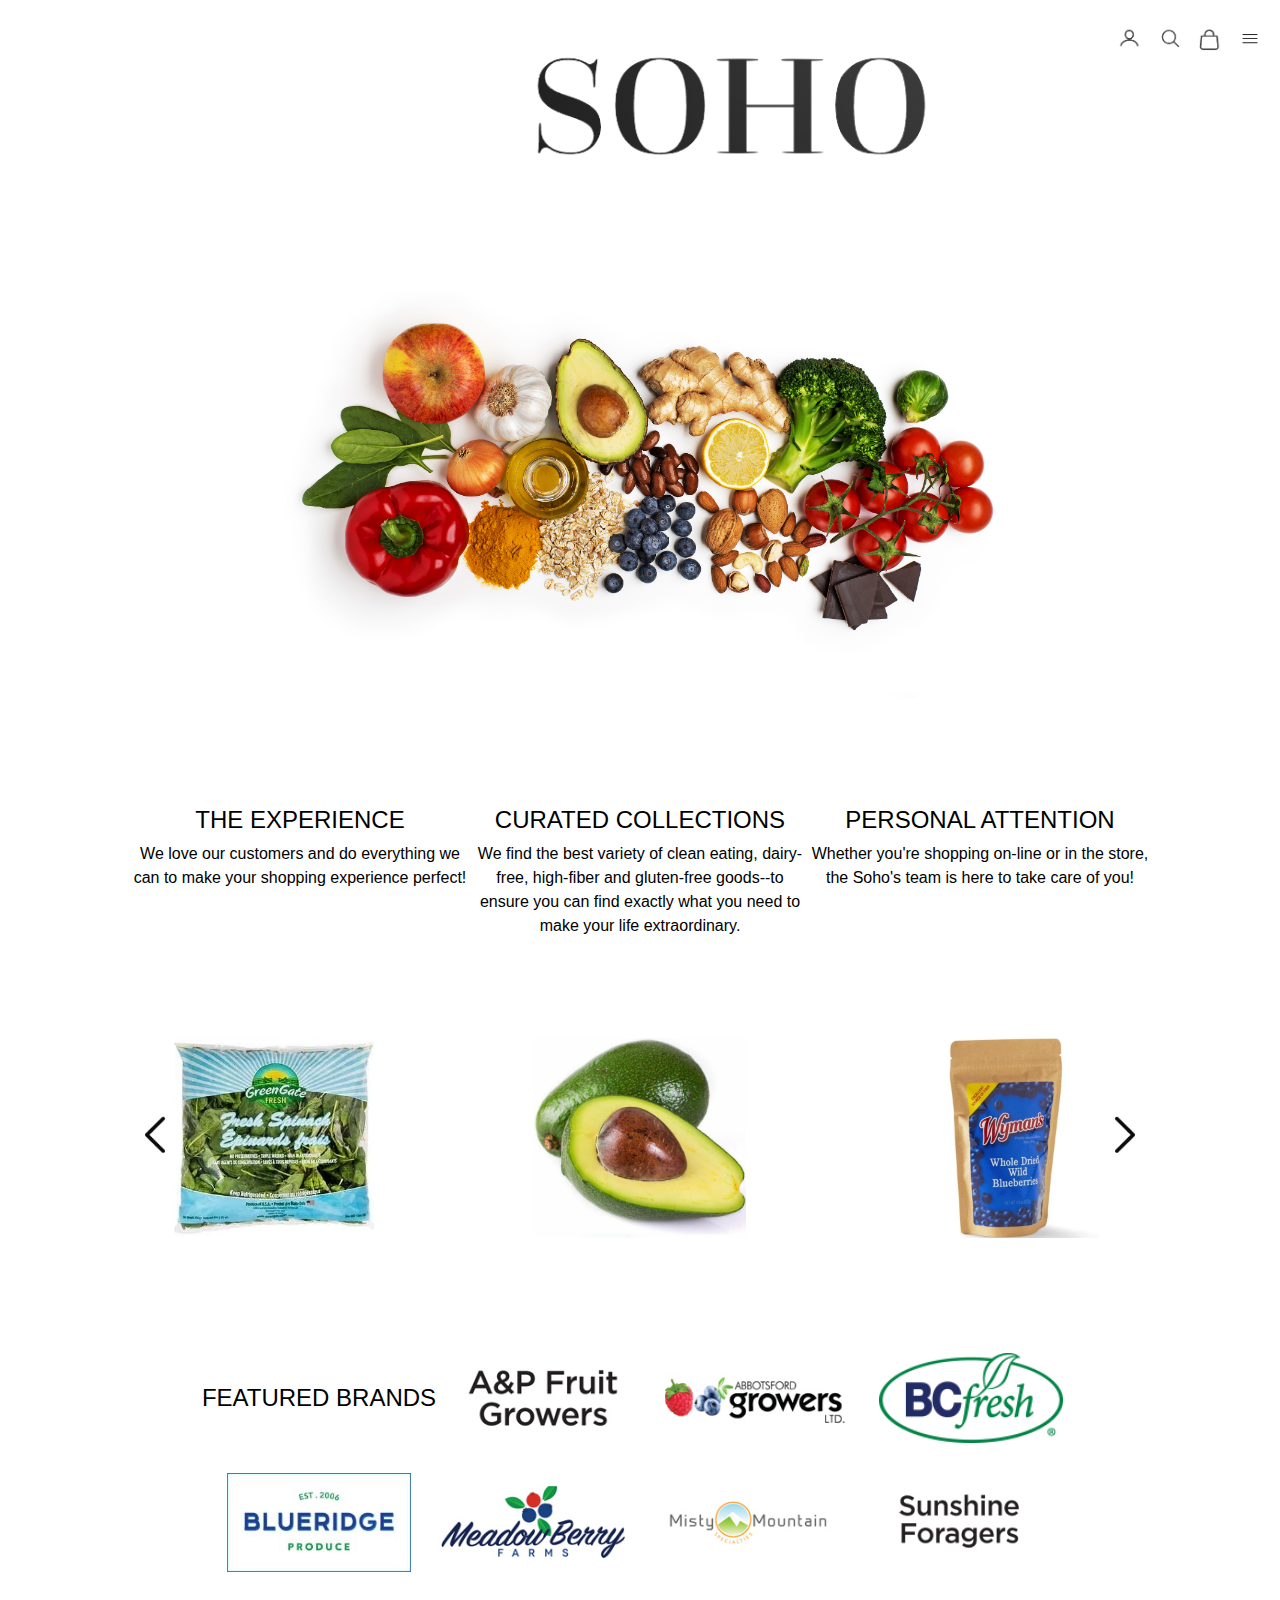
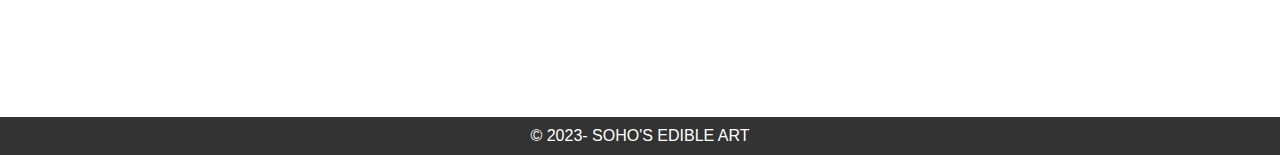
<file: index.html>
<!DOCTYPE html>
<html lang="en">
  <head>
    <meta charset="UTF-8" />
    <meta name="viewport" content="width=device-width, initial-scale=1.0" />
    <link rel="stylesheet" href="./pages/styles.css" />
    <script src="main.js"></script>
    <title>SOHO's edible art</title>
  </head>
  <body class="index-page">
    <header class="main-header">
      <div class="container">
        <div class="index-logo-image">
          <a href="./index.html">
            <img
              src="./assets/images/logo3.png"
              width="170"
              height="95"
              alt="logo"
            />
          </a>
        </div>
        <div class="icons">
          <button id="profileIcon"></button>
          <button id="searchIcon"></button>
          <button id="cartIcon"></button>
          <button id="navButton"></button>
          <nav class="main-nav">
            <ul class="main-nav-list">
              <li>
                <a href="./index.html">Home</a>
              </li>
              <li>
                <a href="./pages/products.html">Products</a>
              </li>
              <li>
                <a href="./pages/contact.html">Contact</a>
              </li>
            </ul>
          </nav>
        </div>
      </div>
    </header>
    <main class="index">
      <div class="center-text">
        <!-- <h2>ESCAPE THE ORDINARY</h2> -->
        <!-- <h2>SOHO'S EDIBLE ART</h2> -->
      </div>
      <div>
        <div class="features">
          <div class="feature-box">
            <h2>THE EXPERIENCE</h2>
            <p>
              We love our customers and do everything we can to make your
              shopping experience perfect!
            </p>
          </div>
          <div class="feature-box">
            <h2>CURATED COLLECTIONS</h2>
            <p>
              We find the best variety of clean eating, dairy-free, high-fiber
              and gluten-free goods--to ensure you can find exactly what you
              need to make your life extraordinary.
            </p>
          </div>
          <div class="feature-box">
            <h2>PERSONAL ATTENTION</h2>
            <p>
              Whether you're shopping on-line or in the store, the Soho's team
              is here to take care of you!
            </p>
          </div>
        </div>
        <div class="carousel-wrapper">
          <div class="carousel-container">
            <div class="carousel-slide">
              <img src="./assets/images/spinach.webp" alt="Image 1" />
              <img src="./assets/images/avocados.webp" alt="Image 2" />
              <img src="./assets/images/blueberries.webp" alt="Image 3" />
              <img src="./assets/images/beans.webp" alt="Image 4" />
              <img src="./assets/images/olive oil.webp" alt="Image 5" />
            </div>
            <button class="carousel-button prev">
              <img
                src="./assets/images/arrow-left.png"
                width="20px"
                height="20px"
                alt="previous"
              />
            </button>
            <button class="carousel-button next">
              <img
                src="./assets/images/arrow-right.png"
                width="20px"
                height="20px"
                alt="previous"
              />
            </button>
          </div>
        </div>
        <div class="brands">
          <!-- <h3>WE VALUE VARIETY</h3> -->
          <h2>FEATURED BRANDS</h2>
          <img
            src="./assets/images/a-p-fruit-growers-logo.jpeg"
            alt="fruit-growers"
          />
          <img
            src="./assets/images/abbotsford-growers-logo.jpeg"
            alt="abbotsford-growers"
          />
          <img src="./assets/images/bcfresh-logo.jpeg" alt="bcfresh" />
          <img
            src="./assets/images/blueridge-produce-logo.jpeg"
            alt="blueridge-produce"
          />
          <img
            src="./assets/images/meadow-berry-farms-logo.jpeg"
            alt="meadow-berry-farms-logo"
          />
          <img
            src="./assets/images/misty-mountain-specialties-logo.jpeg"
            alt="misty-mountain-specialties-logo"
          />
          <img
            src="./assets/images/sunshine-foragers-logo.jpeg"
            alt="sunshine-foragers-logo"
          />
        </div>
      </div>
    </main>
    <footer>
      <div>
        <p>© 2023- SOHO'S EDIBLE ART</p>
      </div>
    </footer>
  </body>
</html>
</file>
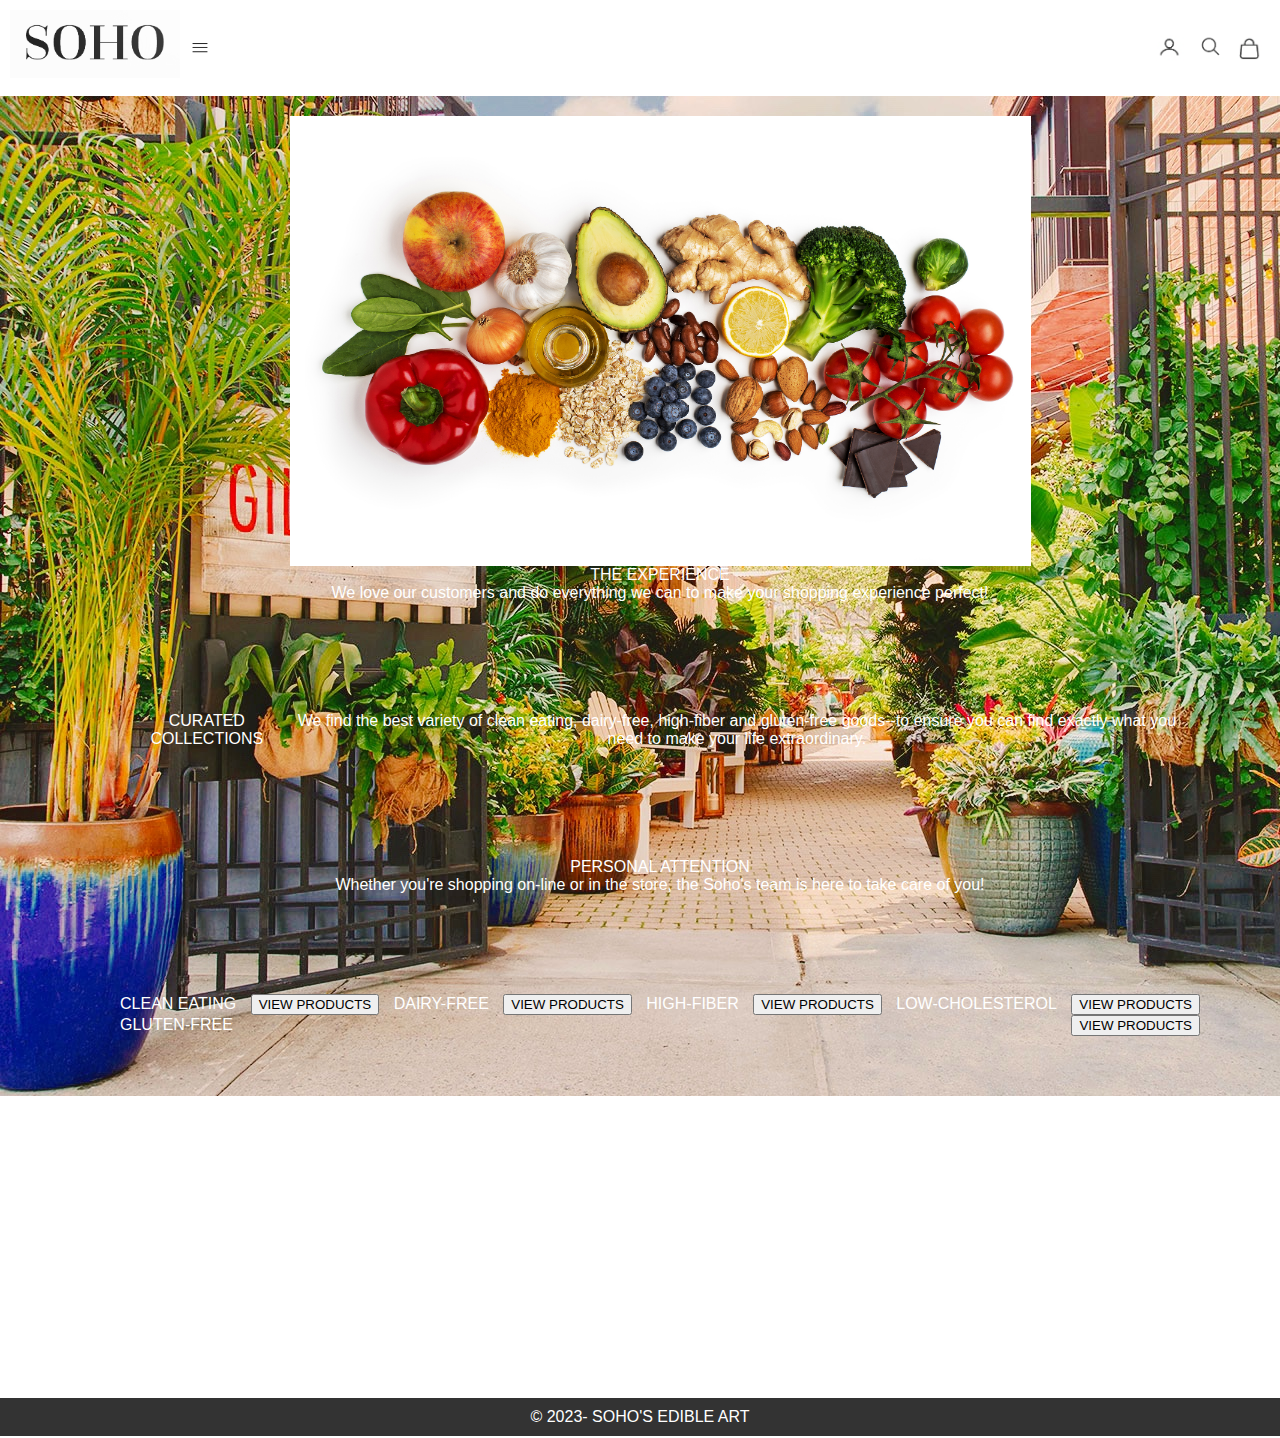
<file: pages/index.html>
<!DOCTYPE html>
<html lang="en">
  <head>
    <meta charset="UTF-8" />
    <meta name="viewport" content="width=device-width, initial-scale=1.0" />
    <link rel="stylesheet" href="styles.css" />
    <link rel="stylesheet" href="index.css" />
    <title>Index</title>
  </head>
  <body>
    <header class="main-header">
      <div class="container">
        <h1 class="nav-logo">
          <img
            src="../assets/images/logo.png"
            width="170"
            height="95"
            alt="logo"
          />
        </h1>
        <button id="navButton"></button>
        <nav class="main-nav">
          <ul class="main-nav-list">
            <li>
              <a href="#">Home</a>
            </li>
            <li>
              <a href="#">Products</a>
            </li>
            <li>
              <a href="#">Contact</a>
            </li>
          </ul>
        </nav>
        <div class="icons">
          <button id="profileIcon"></button>
          <button id="searchIcon"></button>
          <button id="cartIcon"></button>
        </div>
      </div>
    </header>
    <main>
      <div class="center-text">
        <h2>ESCAPE THE ORDINARY</h2>
        <h2>SOHO'S EDIBLE ART</h2>
      </div>
      <div>
        <div>
          <p>THE EXPERIENCE</p>
          <p>
            We love our customers and do everything we can to make your shopping
            experience perfect!
          </p>
        </div>
        <div class="features">
          <p>CURATED COLLECTIONS</p>
          <p>
            We find the best variety of clean eating, dairy-free, high-fiber and
            gluten-free goods--to ensure you can find exactly what you need to
            make your life extraordinary.
          </p>
        </div>
        <div>
          <p>PERSONAL ATTENTION</p>
          <p>
            Whether you're shopping on-line or in the store, the Soho's team is
            here to take care of you!
          </p>
        </div>
        <div class="categories">
          <div>CLEAN EATING</div>
          <button>VIEW PRODUCTS</button>
          <div>DAIRY-FREE</div>
          <button>VIEW PRODUCTS</button>
          <div>HIGH-FIBER</div>
          <button>VIEW PRODUCTS</button>
          <div>LOW-CHOLESTEROL</div>
          <button>VIEW PRODUCTS</button>
          <div>GLUTEN-FREE</div>
          <button>VIEW PRODUCTS</button>
        </div>
        <div class="brands">
          <h3>WE VALUE VARIETY</h3>
          <h2>FEATURED BRANDS</h2>
          <div>
            <img />
            <img />
            <img />
            <img />
            <img />
            <img />
            <img />
            <img />
            <img />
            <img />
          </div>
        </div>
      </div>
    </main>
    <footer>
      <div>
        <p>© 2023- SOHO'S EDIBLE ART</p>
      </div>
    </footer>
  </body>
</html>
</file>
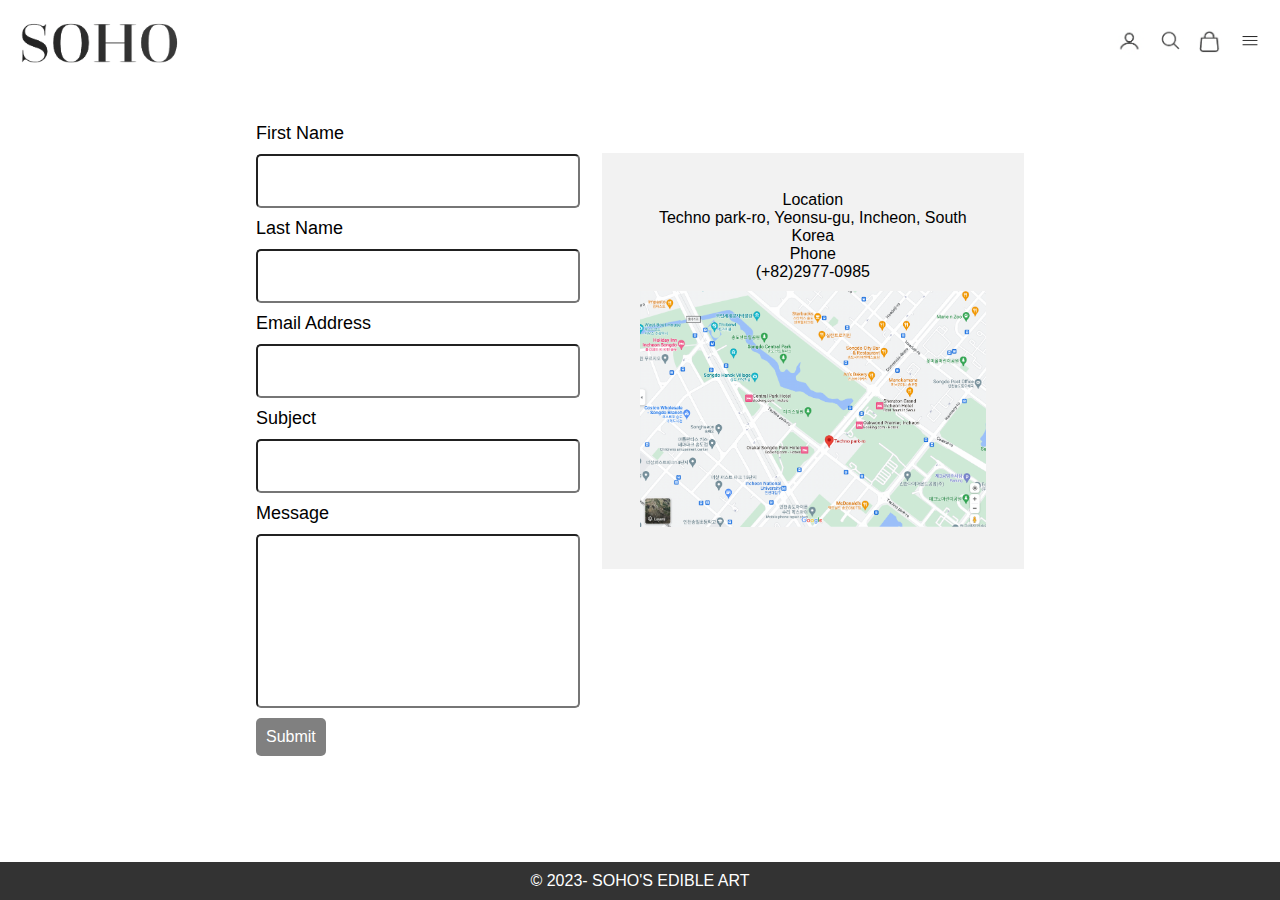
<file: pages/contact.html>
<!DOCTYPE html>
<html lang="en">
  <head>
    <meta charset="UTF-8" />
    <meta name="viewport" content="width=device-width, initial-scale=1.0" />
    <link rel="stylesheet" href="styles.css" />
    <script src="../main.js"></script>
    <title>Contact</title>
  </head>
  <body>
    <header class="main-header">
      <div class="container">
        <div class="logo-image">
          <a href="../index.html">
            <img
              src="../assets/images/logo3.png"
              width="170"
              height="95"
              alt="logo"
            />
          </a>
        </div>
        <div class="icons">
          <button id="profileIcon"></button>
          <button id="searchIcon"></button>
          <button id="cartIcon"></button>
          <button id="navButton"></button>
          <nav class="main-nav">
            <ul class="main-nav-list">
              <li>
                <a href="../index.html">Home</a>
              </li>
              <li>
                <a href="./products.html">Products</a>
              </li>
              <li>
                <a href="./contact.html">Contact</a>
              </li>
            </ul>
          </nav>
        </div>
      </div>
    </header>
    <main class="contact-container">
      <div class="form-section">
        <form>
          <div class="form-group">
            <label>First Name</label>
            <input id="fname" type="text" />
          </div>
          <div class="form-group">
            <label>Last Name</label>
            <input id="lname" type="text" />
          </div>
          <div class="form-group">
            <label>Email Address</label>
            <input id="email" type="text" />
          </div>
          <div class="form-group">
            <label>Subject</label>
            <input id="subject" type="text" />
          </div>
          <div class="form-group">
            <label>Message</label>
            <input id="message" type="text" />
          </div>
          <div class="form-group">
            <button>Submit</button>
          </div>
        </form>
      </div>
      <div class="location-section">
        <p>Location</p>
        <p>Techno park-ro, Yeonsu-gu, Incheon, South Korea</p>
        <p>Phone</p>
        <p>(+82)2977-0985</p>
        <img src="../assets/images/map.png" alt="map" />
      </div>
    </main>
    <footer>
      <div>
        <p>© 2023- SOHO'S EDIBLE ART</p>
      </div>
    </footer>
  </body>
</html>
</file>
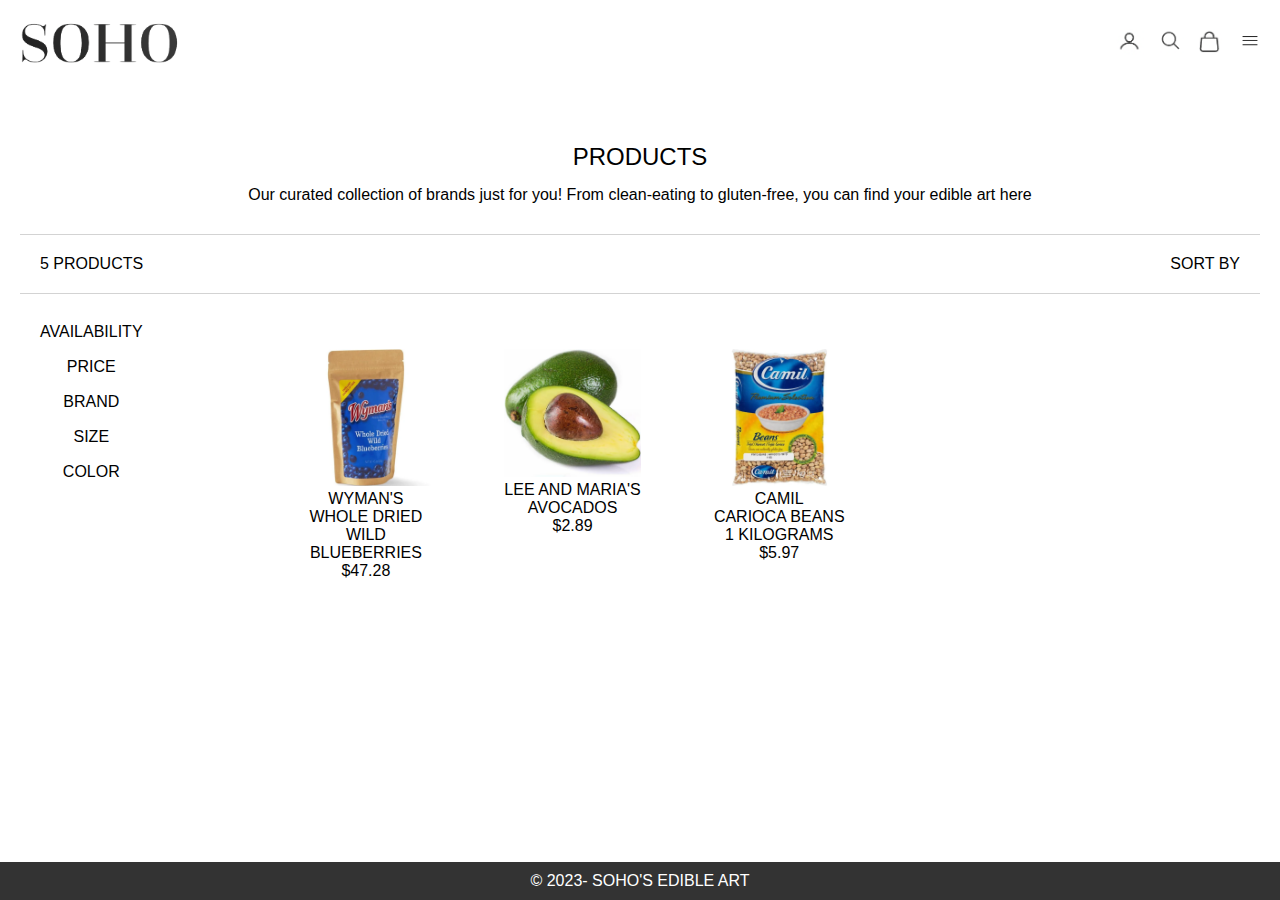
<file: pages/products.html>
<!DOCTYPE html>
<html lang="en">
  <head>
    <meta charset="UTF-8" />
    <meta name="viewport" content="width=device-width, initial-scale=1.0" />
    <link rel="stylesheet" href="styles.css" />
    <script src="../main.js"></script>
    <title>Products</title>
  </head>
  <body>
    <header class="main-header">
      <div class="container">
        <div class="logo-image">
          <a href="../index.html">
            <img
              src="../assets/images/logo3.png"
              width="170"
              height="95"
              alt="logo"
            />
          </a>
        </div>
        <div class="icons">
          <button id="profileIcon"></button>
          <button id="searchIcon"></button>
          <button id="cartIcon"></button>
          <button id="navButton"></button>
          <nav class="main-nav">
            <ul class="main-nav-list">
              <li>
                <a href="../index.html">Home</a>
              </li>
              <li>
                <a href="./products.html">Products</a>
              </li>
              <li>
                <a href="./contact.html">Contact</a>
              </li>
            </ul>
          </nav>
        </div>
      </div>
    </header>
    <main>
      <div class="title">
        <div class="products-title">
          <h2>PRODUCTS</h2>
          <p>
            Our curated collection of brands just for you! From clean-eating to
            gluten-free, you can find your edible art here
          </p>
        </div>
        <div class="product-header">
          <p>5 PRODUCTS</p>
          <p>SORT BY</p>
        </div>
        <div class="product-container">
          <div class="filter">
            <div class="filter-option">
              <p>AVAILABILITY</p>
              <p>PRICE</p>
              <p>BRAND</p>
              <p>SIZE</p>
              <p>COLOR</p>
            </div>
          </div>
          <div class="items">
            <div class="item">
              <img src="../assets/images/blueberries.webp" alt="blueberries" />
              <p>WYMAN'S</p>
              <p>WHOLE DRIED WILD BLUEBERRIES</p>
              <p>$47.28</p>
            </div>
            <div class="item">
              <img src="../assets/images/avocados.webp" alt="avocados" />
              <p>LEE AND MARIA'S</p>
              <p>AVOCADOS</p>
              <p>$2.89</p>
            </div>
            <div class="item">
              <img src="../assets/images/beans.webp" alt="beans" />
              <p>CAMIL</p>
              <p>CARIOCA BEANS 1 KILOGRAMS</p>
              <p>$5.97</p>
            </div>
            <!-- <div class="item">
            <img src="../assets/images/spinach.webp" alt="spinach" />
            <p>GREENGATE</p>
            <p>SPINACH</p>
            <p>$5.69</p>
          </div>
          <div class="item">
            <img src="../assets/images/olive oil.webp" alt="oliveoil" />
            <p>KIRKLAND</p>
            <p>SIGNATURE ORGANIC EXTRA VIRGIN OLIVE OIL, 2L</p>
            <p>$25.49</p>
          </div> -->
          </div>
        </div>
      </div>
    </main>
    <footer>
      <div>
        <p>© 2023- SOHO'S EDIBLE ART</p>
      </div>
    </footer>
  </body>
</html>
</file>
<file: pages/styles.css>
body,
h1,
h2,
p,
ul,
li {
  margin: 0;
  padding: 0;
  font-weight: lighter;
}

img {
  max-width: 100%;
  height: auto;
}

body {
  display: grid;
  grid-template-columns: 1fr;
  grid-template-rows: auto 1fr auto;
  min-height: 100vh;
  font-family: "DIN Neuzeit Grotesk", sans-serif;
}

main {
  padding: 20px;
  background-repeat: no-repeat;
  text-align: center;
  min-width: auto;
  min-height: auto;
}

.index {
  margin-top: 150px;
  transition: margin-top 1s ease-in-out;
}

.index-logo-image {
  top: 100%;
  transform: translate(375%, 120%) scale(2.5);
  transition: transform 2s ease;
}

.logo-image {
  margin-top: 5px;
  margin-left: 5px;
}

.center-text {
  background-image: url("../assets/images/cleanEating.jpeg");
  background-repeat: no-repeat;
  background-size: contain;
  background-position: center;
  text-align: center;
  width: 100%;
  height: 50vh;
  color: white;
}

.features {
  display: flex;
  justify-content: space-between;
  padding: 10px;
  margin: 100px;
}

@keyframes fadeIn {
  from {
    opacity: 0;
  }
  to {
    opacity: 1;
  }
}

.feature-box {
  flex: 1;
  line-height: 150%;
  animation: fadeIn;
  animation-duration: 2s;
  animation-timing-function: ease;
  animation-iteration-count: 1;
  animation-direction: normal;
  animation-fill-mode: forwards;
  animation-play-state: running;
}

.feature-box p {
  margin-top: 10px;
}

.carousel-wrapper {
  display: flex;
  justify-content: center;
  align-items: center;
  height: 20vh;
}

.carousel-container {
  position: relative;
  width: 80%;
  overflow: hidden;
  margin: 10px 0;
  padding: 15px;
}

.carousel-slide {
  display: flex;
  justify-content: space-between;
  align-items: center;
  overflow: hidden;
}

.carousel-slide img {
  width: auto;
  height: 200px;
  padding: 10px;
  margin-right: 20px;
  margin-left: 20px;
}

.carousel-button {
  position: absolute;
  top: 50%;
  transform: translateY(-50%);
  background: transparent;
  border: none;
  font-size: 1.5rem;
  cursor: pointer;
}

.carousel-button.prev {
  left: 10px;
}

.carousel-button.next {
  right: 10px;
}

.brands {
  display: flex;
  flex-wrap: wrap;
  padding: 30px;
  margin: 80px;
  justify-content: center;
  align-items: center;
}

.brands img {
  margin: 15px;
  flex-basis: calc(20% - 20px);
  max-width: calc(20% - 20px);
  box-sizing: border-box;
  width: 70%;
  height: auto;
}

.items {
  display: flex;
  width: 50%;
  height: 50vh;
  justify-content: space-between;
  padding: 20px;
  margin-left: 80px;
}

.products-title {
  padding: 30px;
}

.products-title h2 {
  margin: 10px;
  margin-bottom: 15px;
}

.product-header {
  display: flex;
  justify-content: space-between;
  border-top: lightgray solid 1px;
  border-bottom: lightgray solid 1px;
  padding: 20px;
}

.product-container {
  display: flex;
}

.filter {
  display: flex;
  padding: 20px;
  line-height: 35px;
}

.filter-option {
  flex-direction: column;
}

.item {
  margin: 20px;
  padding: 15px;
}

.item img {
  width: 300px;
  height: auto;
}

.item img + p {
  height: auto;
  margin-top: 0;
}

.category-item img {
  margin-bottom: 10px;
}

.categories {
  display: flex;
  margin: 90px;
}

.category-item {
  flex: 1;
}

.category-item img {
  padding: 20px;
}

.btn {
  position: absolute;
  width: 40px;
  height: 40px;
  padding: 10px;
  border: none;
  border-radius: 50%;
  z-index: 10px;
  cursor: pointer;
  background-color: #fff;
  font-size: 18px;
}

.btn:active {
  transform: scale(1.1);
}

.btn-prev {
  top: 45%;
  left: 2%;
}

.btn-next {
  top: 45%;
  right: 2%;
}

footer {
  background-color: #333;
  color: white;
  padding: 10px;
  text-align: center;
}

header {
  padding: 10px;
  text-align: center;
}

@media (max-width: 768px) {
  header {
    padding: 10px;
  }
  .index-logo-image {
    transform: none;
    scale: 1;
    top: initial;
    transition: none;
    margin-top: 5px;
    margin-left: 5px;
  }
  #profileIcon,
  #searchIcon,
  #cartIcon,
  #navButton {
    padding: 10px;
    width: 30px;
    height: 30px;
    background-size: 60%;
  }
}

.main-header .container {
  display: flex;
  justify-content: space-between;
  align-items: center;
  flex-wrap: wrap;
}

.main-nav {
  position: fixed;
  top: 0;
  bottom: 0;
  right: -250px;
  width: 200px;
  padding-top: 30px;
  background-color: white;
  transition: right 0.5s ease;
  z-index: 1;
}

.categories {
  padding: 10px;
  display: flex;
  flex-wrap: wrap;
  justify-content: space-between;
  align-items: center;
}

.notFound {
  display: flex;
  text-align: center;
  align-items: center;
  justify-content: center;
  height: 100%;
  font-weight: lighter;
}

.icons {
  display: flex;
  align-items: center;
  margin-left: auto;
  justify-content: flex-end;
}

#profileIcon,
#searchIcon,
#cartIcon,
#navButton {
  width: 40px;
  height: 40px;
  background-size: 70%;
}

#navButton {
  background-image: url("../assets/icons/menu.png");
  background-position: center center;
  background-repeat: no-repeat;
  background-size: 50%;
  background-color: transparent;
  border: none;
}

#profileIcon {
  background-image: url("../assets/icons/profile.png");
  background-position: center center;
  background-repeat: no-repeat;
  background-color: transparent;
  border: none;
}

#searchIcon {
  background-image: url("../assets/icons/search.png");
  background-position: center center;
  background-repeat: no-repeat;
  background-color: transparent;
  border: none;
}

#cartIcon {
  background-image: url("../assets/icons/cart.png");
  background-position: center center;
  background-repeat: no-repeat;
  background-color: transparent;
  border: none;
  background-size: 63%;
}

.container {
  position: sticky;
}

.main-nav-list {
  text-decoration: none;
  padding: 0;
}

.main-nav-list li {
  margin-bottom: 10px;
}

.main-nav-list a {
  text-decoration: none;
  color: black;
  display: block;
  padding: 5px;
  transition: color 0.3s;
}

.contact-container {
  display: flex;
  justify-content: space-between;
  align-items: flex-start;
  width: 60%;
  margin: 20px auto;
  flex-direction: row;
}

.form-section {
  flex: 1;
}

.form-group {
  display: flex;
  flex-direction: center;
  align-items: flex-start;
  flex-direction: column;
}

.form-section form label {
  font-size: 18px;
  margin-bottom: 10px;
}

.form-section form input[type="text"] {
  font-size: 16px;
  border-radius: 5px;
  margin-bottom: 10px;
  width: 300px;
  height: 30px;
  padding: 10px;
}

.form-section form input#message {
  height: 150px;
  resize: vertical;
}

.form-section form button {
  font-size: 16px;
  border-radius: 5px;
  padding: 10px 10px;
  background-color: gray;
  color: white;
  border: none;
  cursor: pointer;
}

.location-section {
  flex: 1;
  background-color: #f2f2f2;
  padding: 5%;
  margin-top: 30px;
}

.location-section img {
  margin-top: 10px;
}

ul {
  list-style-type: none;
}
</file>
<file: pages/index.css>
main {
  background-image: url("../assets/images/soho.jpeg");
  background-repeat: no-repeat;
  color: white;
  text-align: center;
  min-width: 100%;
  min-height: 100%;
}
</file>
